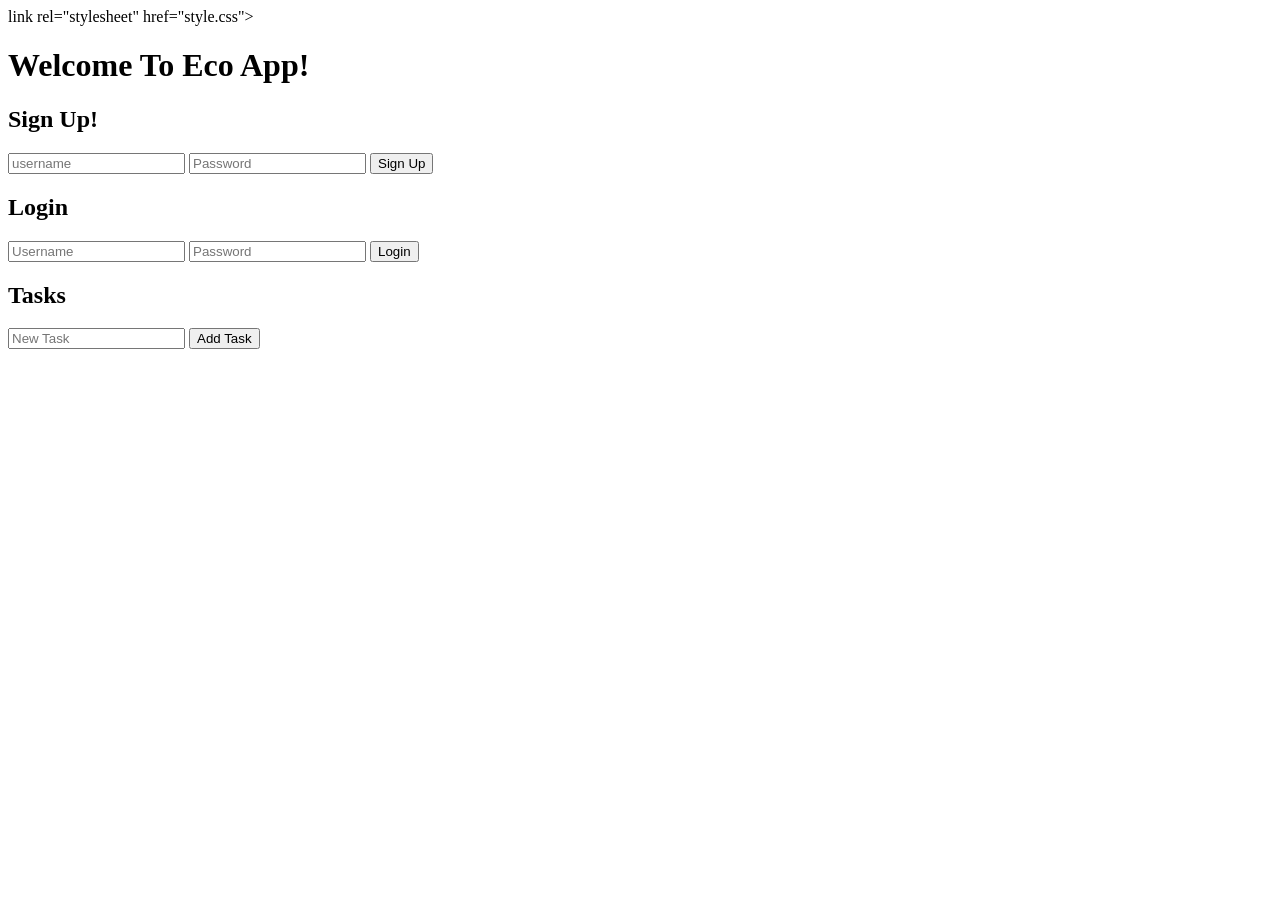
<file: index.html>
<!DOCTYPE html>
<html lang="en">
    <head>
        <meta charset="UTF-8">
        <title>Eco App</title>
        link rel="stylesheet" href="style.css">
    </head>
    <body>
        <h1>Welcome To Eco App!</h1>
        <h2>Sign Up!</h2>
        <input type = "text" id = "signup-username" placeholder = "username">
        <input type = "password" id = "signup-password" placeholder = "Password">
        <button onclick="signup()">Sign Up</button>

        <h2>Login</h2>
        <input type="text" id="login-username" placeholder="Username">
        <input type="password" id="login-password" placeholder="Password">
        <button onclick="login()">Login</button>

        <h2>Tasks</h2>
        <input type="text" id="new-task" placeholder="New Task">
        <button onclick="addTask()">Add Task</button>
        <ul id = "tasks-list"></ul>
    </body>
</file>
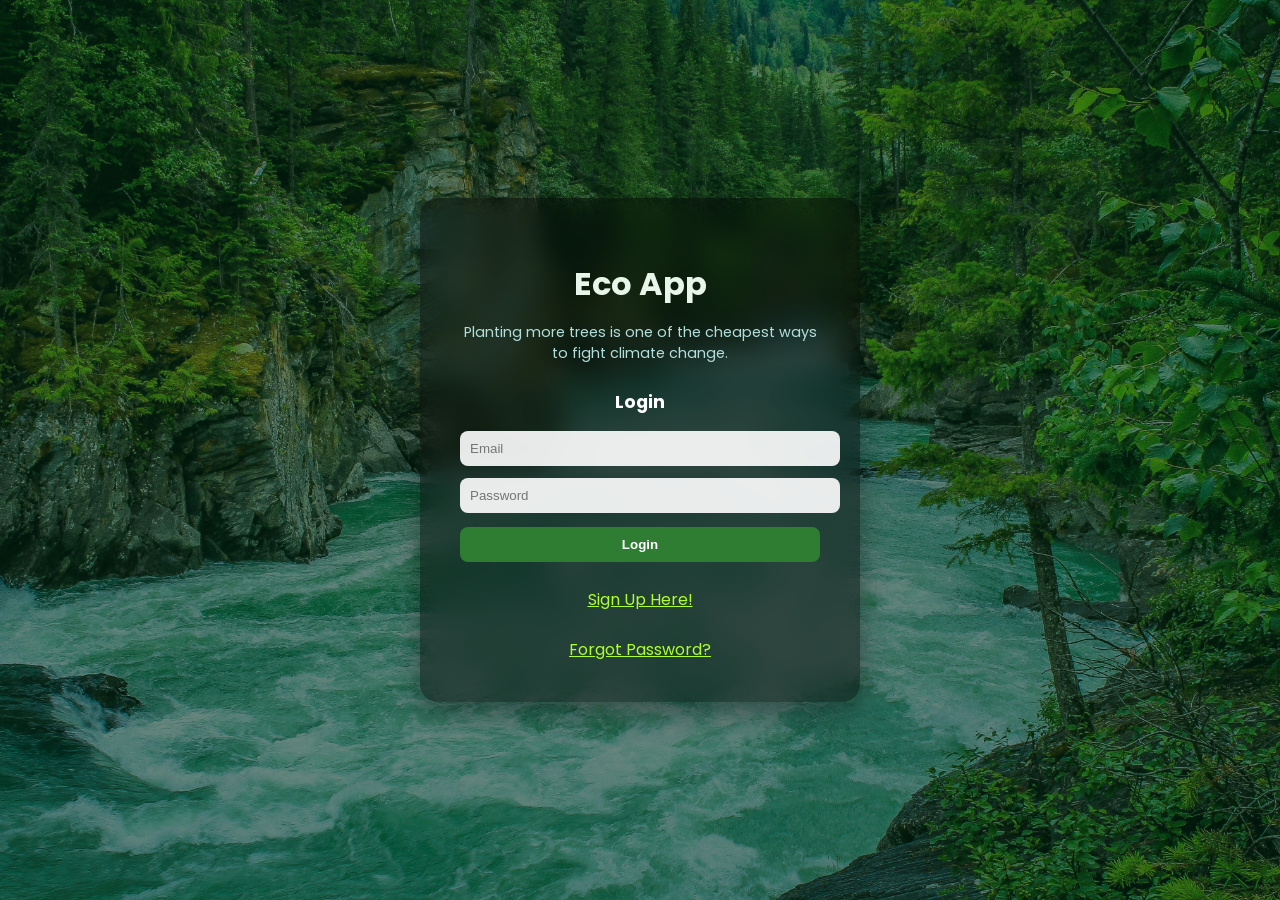
<file: frontend/index.html>
<!DOCTYPE html>
<html lang="en">
<head>
    <meta charset="UTF-8">
    <meta name="viewport" content="width=device-width, initial-scale=1.0">
    <title>Eco App | Welcome</title>
    <link rel="stylesheet" href="style.css">
</head>
<body>
    <div class="welcome-card">
    <h1>Eco App</h1>
        <p class="tagline" id="eco-fact"></p>
        <div class="form-section">
    <h2>Login</h2>
    <input type="email" id="login-username" placeholder="Email">
    <input 
    type="password" 
    id="login-password" 
    placeholder="Password"
    autocomplete="current-password"
    required>
    <button type="button" onclick="login()">Login</button>
    <br>
    <br>
   <a id="signup" href="signup.html">Sign Up Here!</a>
   <br>
   <br>
   <a id="forgotpass" href="forgotpass.html">Forgot Password?</a>
     </div>
     </div>
    <script src="app.js"></script>
</body>
</html>
</file>
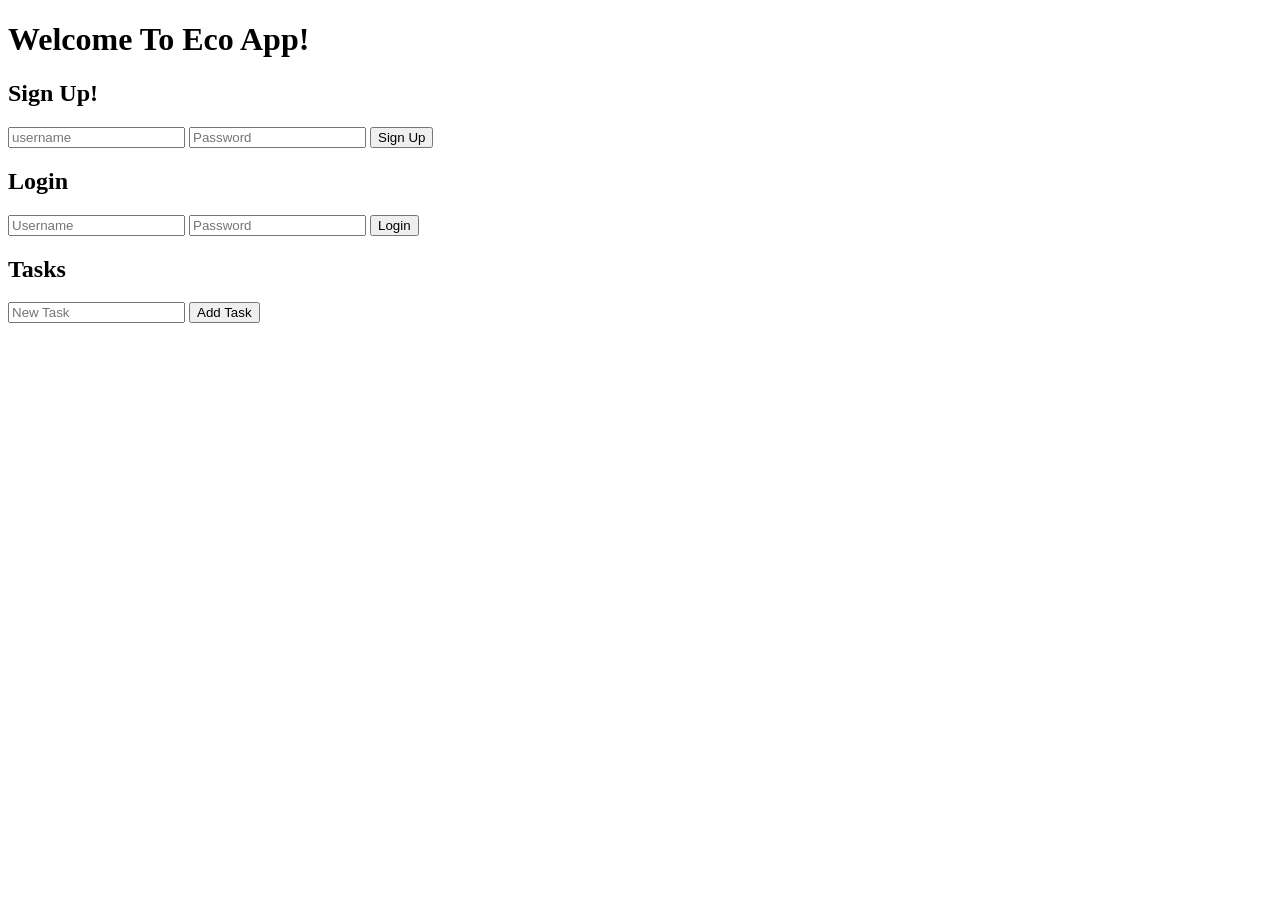
<file: eco_app/frontend/index.html>
<!DOCTYPE html>
<html lang="en">
    <head>
        <meta charset="UTF-8">
        <title>Eco App</title>
        <link rel="stylesheet" href="style.css">
    </head>
    <body>
        <h1>Welcome To Eco App!</h1>
        <h2>Sign Up!</h2>
        <input type = "text" id = "signup-username" placeholder = "username">
        <input type = "password" id = "signup-password" placeholder = "Password">
        <button onclick="signup()">Sign Up</button>

        <h2>Login</h2>
        <input type="text" id="login-username" placeholder="Username">
        <input type="password" id="login-password" placeholder="Password">
        <button onclick="login()">Login</button>

        <h2>Tasks</h2>
        <input type="text" id="new-task" placeholder="New Task">
        <button onclick="addTask()">Add Task</button>
        <ul id = "tasks-list"></ul>

        <script src="app.js"></script>
    </body>
</file>
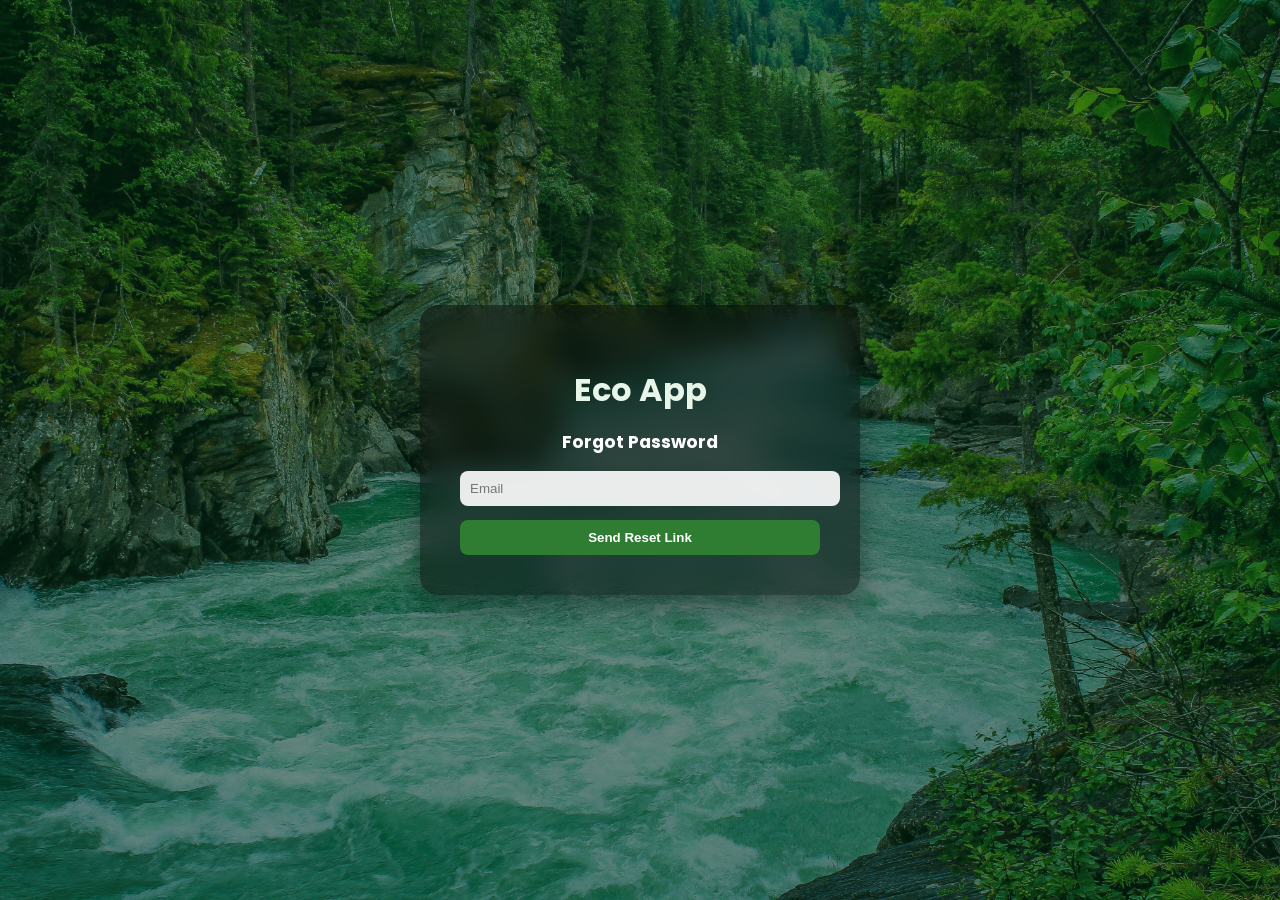
<file: frontend/forgotpass.html>
<!DOCTYPE html>
<html lang="en">
<head>
    <meta charset="UTF-8">
    <meta name="viewport" content="width=device-width, initial-scale=1.0">
    <title>Forgot Password</title>
    <link rel="stylesheet" href="style.css">
</head>

<body>

   <div class="welcome-card">
        <h1>Eco App</h1>
        <div class="form-section">
            <h2>Forgot Password</h2>
            <input type="email" id="forgot-email" placeholder="Email">
            <button type="button" onclick="forgotPassword()">Send Reset Link</button>
        </div>
   </div>

   <script src="app.js"></script>

</body>
</html>
</file>
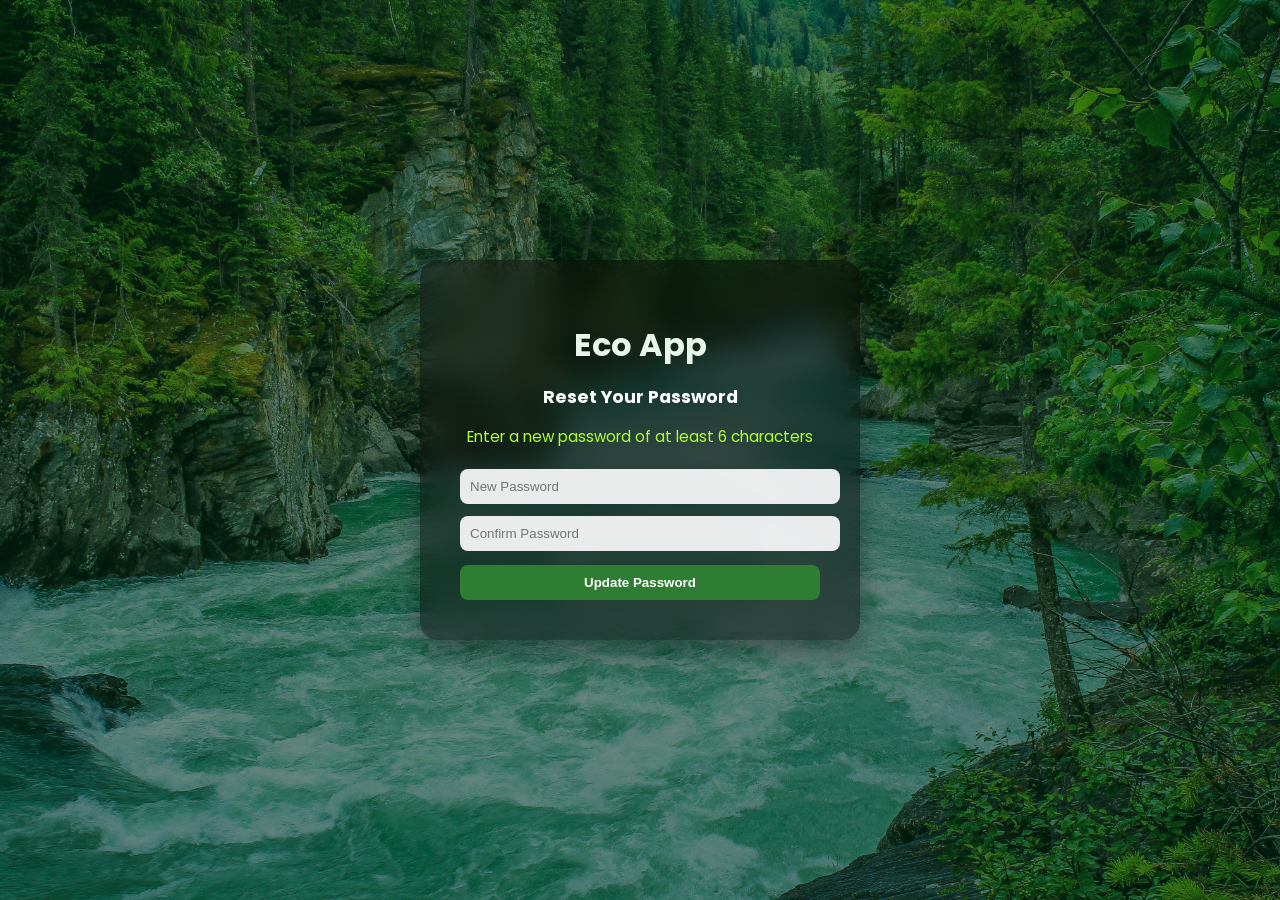
<file: frontend/resetpass.html>
<!DOCTYPE html>
<html lang="en">
<head>
    <meta charset="UTF-8">
    <meta name="viewport" content="width=device-width, initial-scale=1.0">
    <title>Eco App | Reset Password</title>
    <link rel="stylesheet" href="style.css">
</head>
<body>
    <div class="welcome-card">
        <h1>Eco App</h1>
        <div class="form-section">
            <h2>Reset Your Password</h2>
            <p id="resetpass">Enter a new password of at least 6 characters</p>
            <input type="password" id="new-password" placeholder="New Password" autocomplete="new-password">
            <input type="password" id="confirm-password" placeholder="Confirm Password" autocomplete="new-password">

            <button type="button" onclick="resetPassword()">Update Password</button>
        </div>
    </div>

    <script src="app.js"></script>
</body>
</html>
</file>
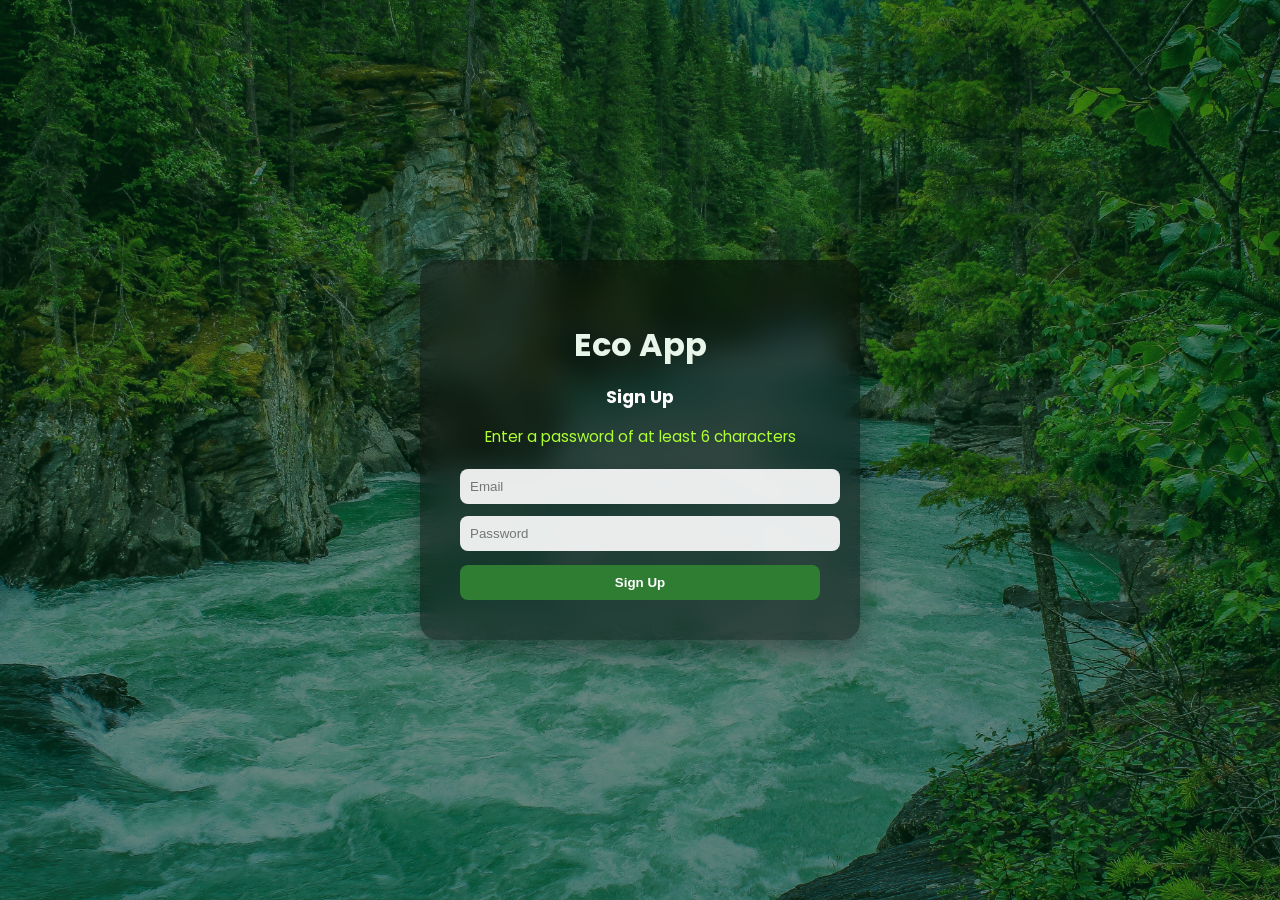
<file: frontend/signup.html>
<!DOCTYPE html>
<html lang="en">
<head>
    <meta charset="UTF-8">
    <meta name="viewport" content="width=device-width, initial-scale=1.0">
    <title>Document</title>
    <link rel="stylesheet" href="style.css">
</head>
<body>
   <div class="welcome-card">
    <h1>Eco App</h1>
        <div class="form-section">
        <h2>Sign Up</h2>
        <p id="resetpass">Enter a password of at least 6 characters</p>
    <input type="email" id="signup-username" placeholder="Email">
    <input 
    type="password" 
    id="signup-password" 
    placeholder="Password"
    autocomplete="new-password"
    required>
    <button type="button" onclick="signup()">Sign Up</button>
     </div>
     </div>

    <script src="app.js"></script>
</body>
</html>
</file>
<file: frontend/style.css>
/* Import font */
@import url('https://fonts.googleapis.com/css2?family=Poppins:wght@300;400;600&display=swap');

body {
    font-family: 'Poppins', sans-serif;

    background-image: 
        linear-gradient(rgba(0, 40, 20, 0.55), rgba(0, 40, 20, 0.55)),
        url("Index background.jpg");

    background-size: cover;
    background-position: center;
    background-attachment: fixed;
    background-repeat: no-repeat;

    display: flex;
    justify-content: center;
    align-items: center;
    height: 100vh;

    margin: 0;
}

/* Main Card */
.welcome-card {
    background: rgba(0, 0, 0, 0.45);
    backdrop-filter: blur(14px);
    padding: 40px;
    border-radius: 18px;
    width: 360px;
    text-align: center;
    box-shadow: 0 10px 30px rgba(0,0,0,0.4);
}

/* Title */
h1 {
    color: #e8f5e9;
    margin-bottom: 5px;
}

.tagline {
    color: #b2dfdb;
    font-size: 0.9rem;
    margin-bottom: 25px;
}

/* Layout */
.auth-container {
    display: flex;
    flex-direction: column;
    gap: 20px;
}

h2 {
    color: #ffffff;
    font-size: 1.1rem;
    margin-bottom: 10px;
}

/* Divider */
.divider {
    color: #aaa;
    font-size: 0.8rem;
}

/* Inputs */
input {
    width: 100%;
    padding: 10px;
    margin: 6px 0;
    border-radius: 8px;
    border: none;
    outline: none;

    background: rgba(255, 255, 255, 0.9);
}

/* Buttons */
button {
    width: 100%;
    padding: 10px;
    margin-top: 8px;

    background: #2e7d32;
    border: none;
    border-radius: 8px;

    color: white;
    font-weight: 600;
    cursor: pointer;
    transition: 0.3s;
}

button:hover {
    background: #1b5e20;
}

#forgotpass {
    color: greenyellow;
}

#signup {
    color: greenyellow;
}
#resetpass {
    color: greenyellow;
    font-size: 0.95rem;
}
</file>
<file: eco_app/frontend/style.css>

</file>
